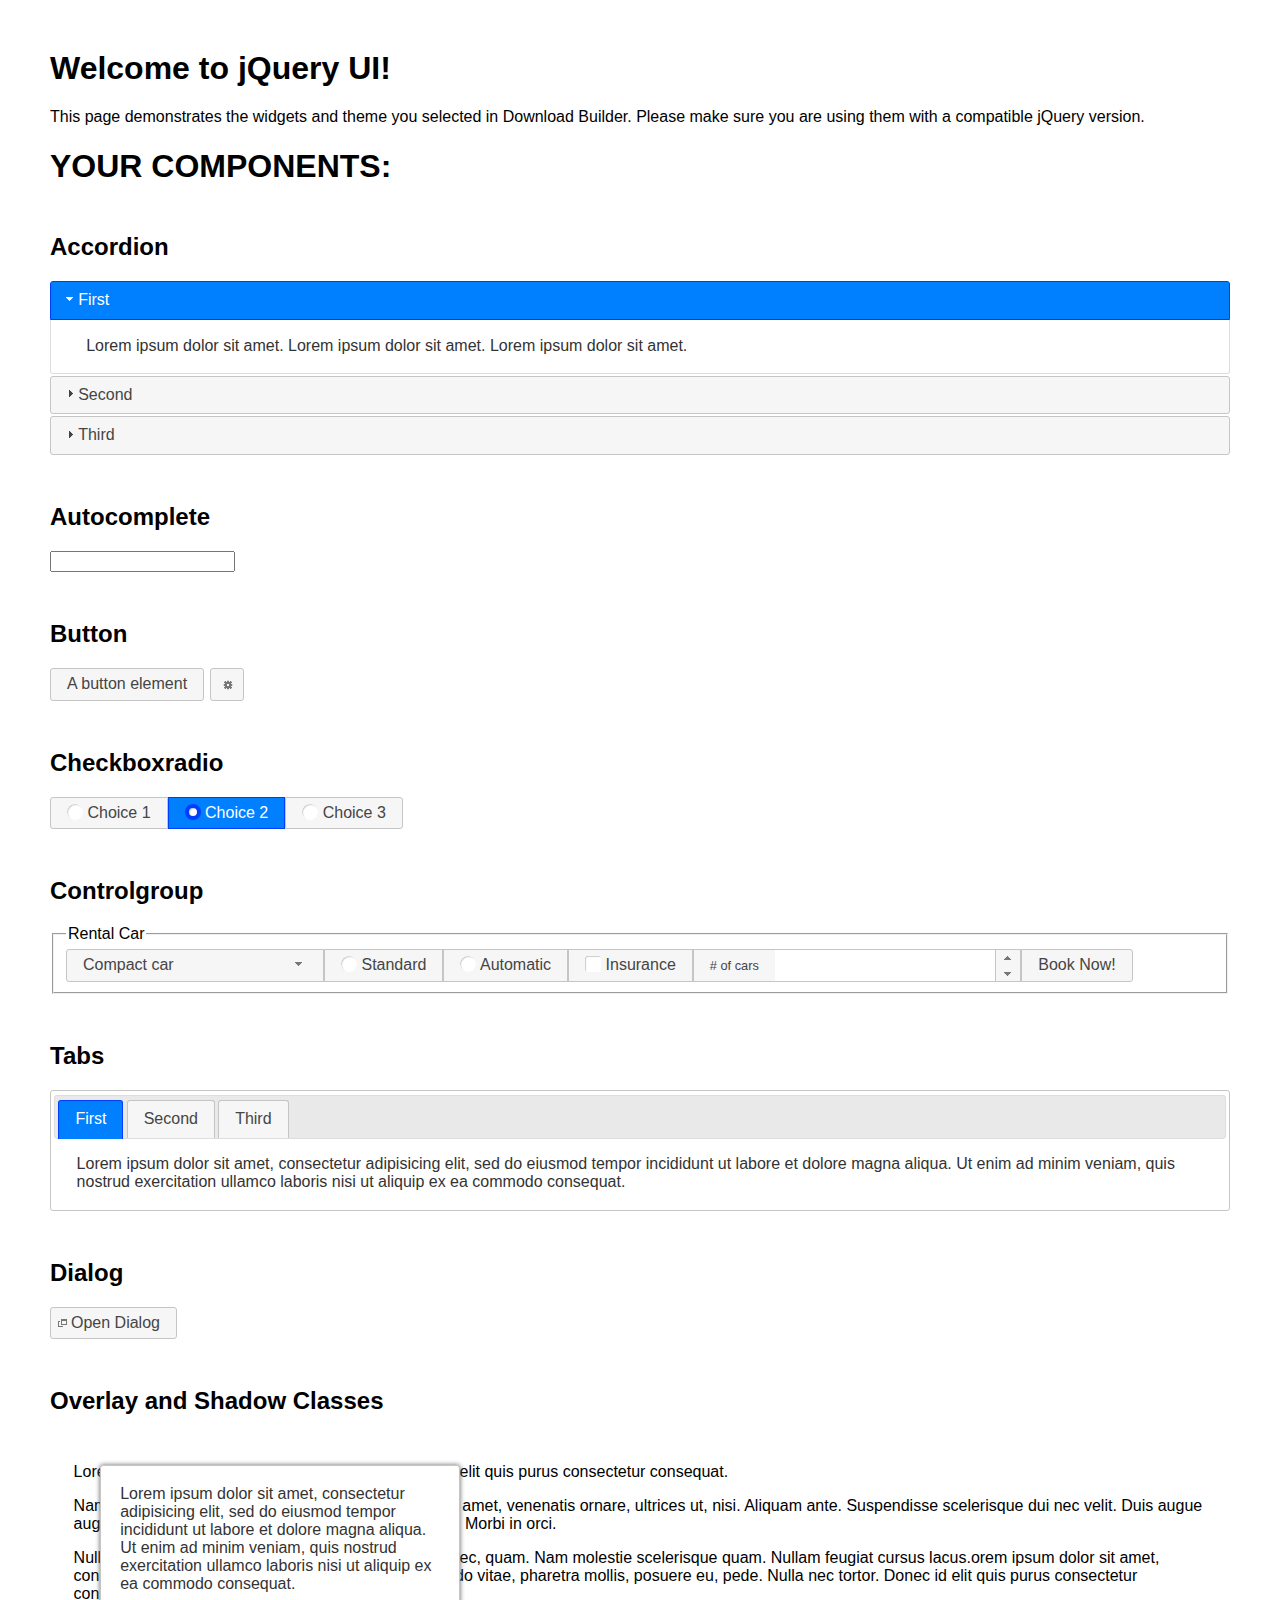
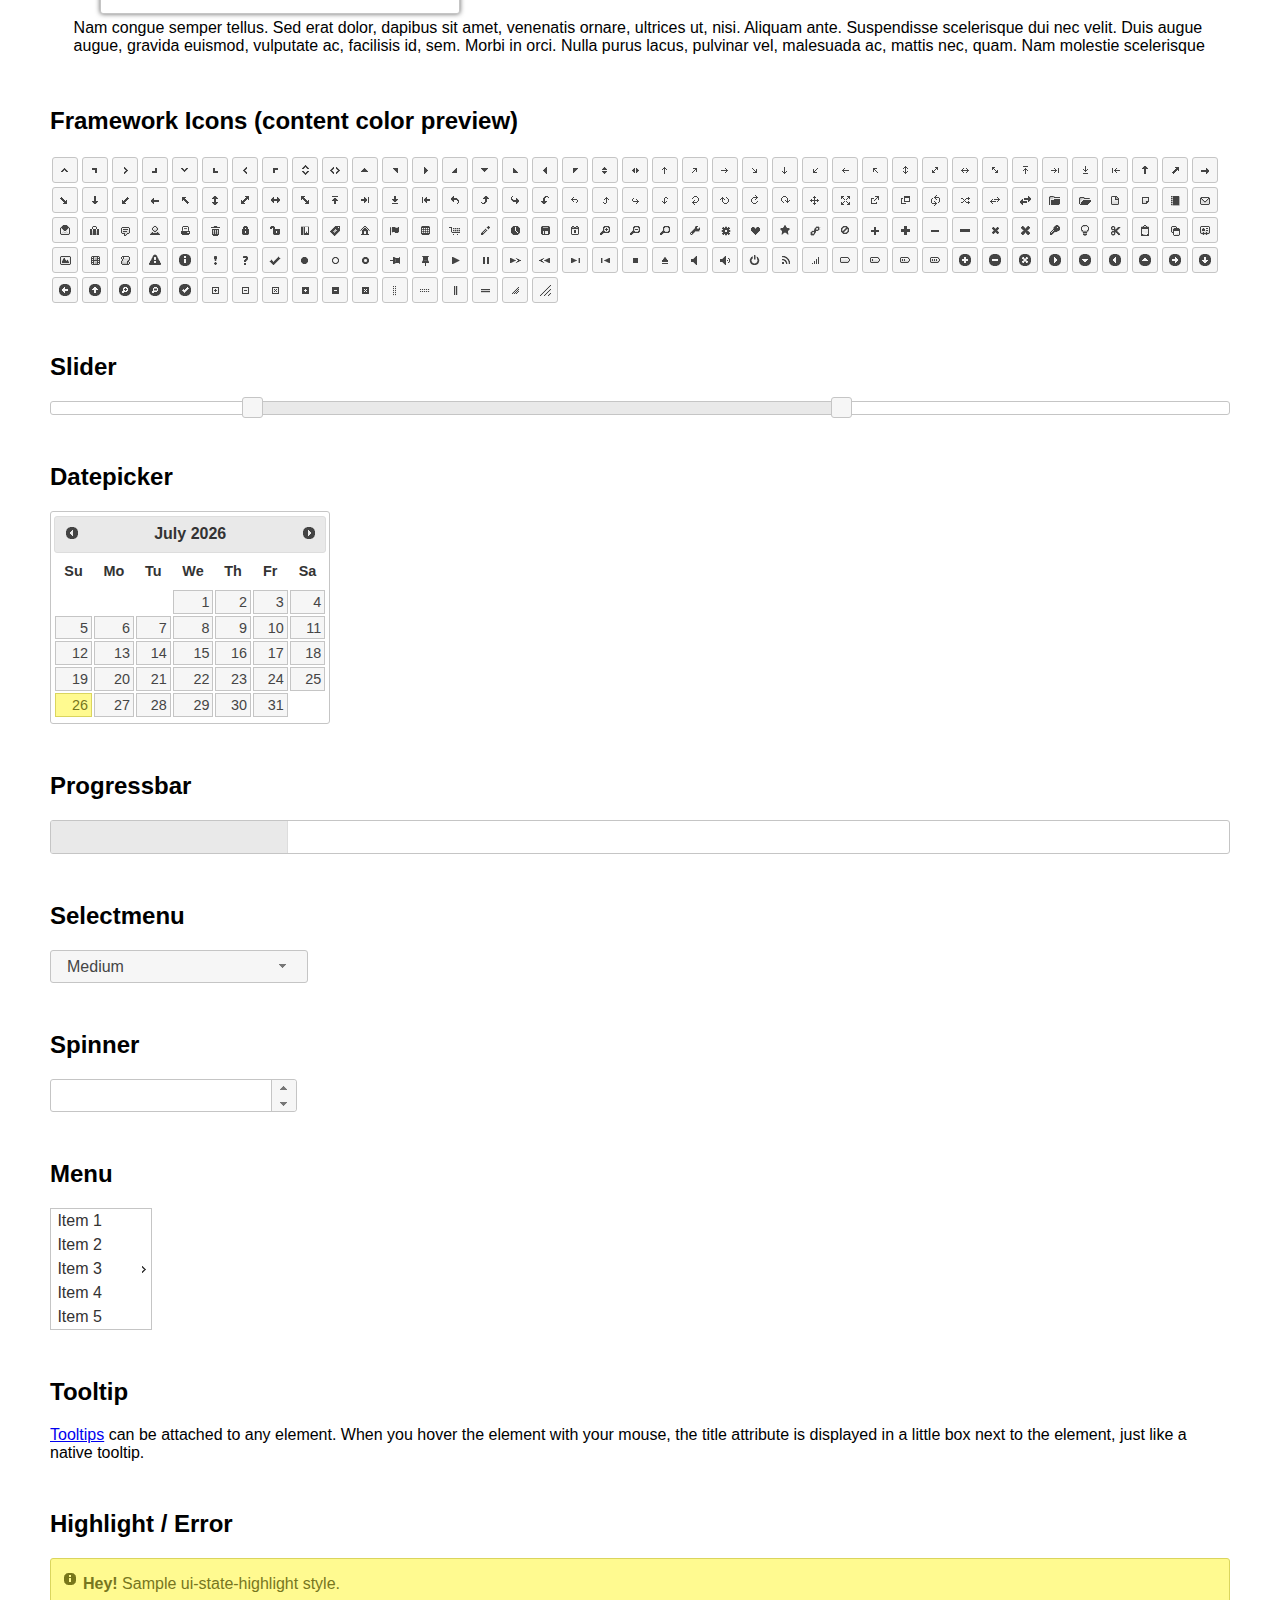
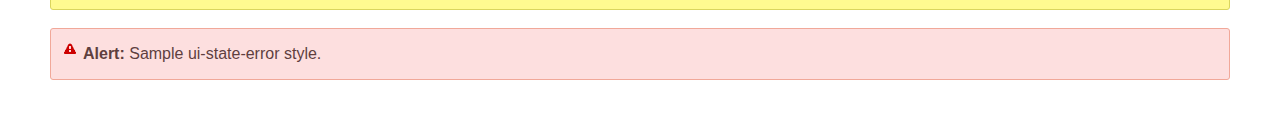
<file: vendor/jqueryui/index.html>
<!doctype html>
<html lang="us">
<head>
	<meta charset="utf-8">
	<title>jQuery UI Example Page</title>
	<link href="jquery-ui.css" rel="stylesheet">
	<style>
	body{
		font-family: "Trebuchet MS", sans-serif;
		margin: 50px;
	}
	.demoHeaders {
		margin-top: 2em;
	}
	#dialog-link {
		padding: .4em 1em .4em 20px;
		text-decoration: none;
		position: relative;
	}
	#dialog-link span.ui-icon {
		margin: 0 5px 0 0;
		position: absolute;
		left: .2em;
		top: 50%;
		margin-top: -8px;
	}
	#icons {
		margin: 0;
		padding: 0;
	}
	#icons li {
		margin: 2px;
		position: relative;
		padding: 4px 0;
		cursor: pointer;
		float: left;
		list-style: none;
	}
	#icons span.ui-icon {
		float: left;
		margin: 0 4px;
	}
	.fakewindowcontain .ui-widget-overlay {
		position: absolute;
	}
	select {
		width: 200px;
	}
	</style>
</head>
<body>

<h1>Welcome to jQuery UI!</h1>

<div class="ui-widget">
	<p>This page demonstrates the widgets and theme you selected in Download Builder. Please make sure you are using them with a compatible jQuery version.</p>
</div>

<h1>YOUR COMPONENTS:</h1>


<!-- Accordion -->
<h2 class="demoHeaders">Accordion</h2>
<div id="accordion">
	<h3>First</h3>
	<div>Lorem ipsum dolor sit amet. Lorem ipsum dolor sit amet. Lorem ipsum dolor sit amet.</div>
	<h3>Second</h3>
	<div>Phasellus mattis tincidunt nibh.</div>
	<h3>Third</h3>
	<div>Nam dui erat, auctor a, dignissim quis.</div>
</div>



<!-- Autocomplete -->
<h2 class="demoHeaders">Autocomplete</h2>
<div>
	<input id="autocomplete" title="type &quot;a&quot;">
</div>



<!-- Button -->
<h2 class="demoHeaders">Button</h2>
<button id="button">A button element</button>
<button id="button-icon">An icon-only button</button>



<!-- Checkboxradio -->
<h2 class="demoHeaders">Checkboxradio</h2>
<form style="margin-top: 1em;">
	<div id="radioset">
		<input type="radio" id="radio1" name="radio"><label for="radio1">Choice 1</label>
		<input type="radio" id="radio2" name="radio" checked="checked"><label for="radio2">Choice 2</label>
		<input type="radio" id="radio3" name="radio"><label for="radio3">Choice 3</label>
	</div>
</form>



<!-- Controlgroup -->
<h2 class="demoHeaders">Controlgroup</h2>
<fieldset>
	<legend>Rental Car</legend>
	<div id="controlgroup">
		<select id="car-type">
			<option>Compact car</option>
			<option>Midsize car</option>
			<option>Full size car</option>
			<option>SUV</option>
			<option>Luxury</option>
			<option>Truck</option>
			<option>Van</option>
		</select>
		<label for="transmission-standard">Standard</label>
		<input type="radio" name="transmission" id="transmission-standard">
		<label for="transmission-automatic">Automatic</label>
		<input type="radio" name="transmission" id="transmission-automatic">
		<label for="insurance">Insurance</label>
		<input type="checkbox" name="insurance" id="insurance">
		<label for="horizontal-spinner" class="ui-controlgroup-label"># of cars</label>
		<input id="horizontal-spinner" class="ui-spinner-input">
		<button>Book Now!</button>
	</div>
</fieldset>



<!-- Tabs -->
<h2 class="demoHeaders">Tabs</h2>
<div id="tabs">
	<ul>
		<li><a href="#tabs-1">First</a></li>
		<li><a href="#tabs-2">Second</a></li>
		<li><a href="#tabs-3">Third</a></li>
	</ul>
	<div id="tabs-1">Lorem ipsum dolor sit amet, consectetur adipisicing elit, sed do eiusmod tempor incididunt ut labore et dolore magna aliqua. Ut enim ad minim veniam, quis nostrud exercitation ullamco laboris nisi ut aliquip ex ea commodo consequat.</div>
	<div id="tabs-2">Phasellus mattis tincidunt nibh. Cras orci urna, blandit id, pretium vel, aliquet ornare, felis. Maecenas scelerisque sem non nisl. Fusce sed lorem in enim dictum bibendum.</div>
	<div id="tabs-3">Nam dui erat, auctor a, dignissim quis, sollicitudin eu, felis. Pellentesque nisi urna, interdum eget, sagittis et, consequat vestibulum, lacus. Mauris porttitor ullamcorper augue.</div>
</div>



<h2 class="demoHeaders">Dialog</h2>
<p>
	<button id="dialog-link" class="ui-button ui-corner-all ui-widget">
		<span class="ui-icon ui-icon-newwin"></span>Open Dialog
	</button>
</p>

<h2 class="demoHeaders">Overlay and Shadow Classes</h2>
<div style="position: relative; width: 96%; height: 200px; padding:1% 2%; overflow:hidden;" class="fakewindowcontain">
	<p>Lorem ipsum dolor sit amet,  Nulla nec tortor. Donec id elit quis purus consectetur consequat. </p><p>Nam congue semper tellus. Sed erat dolor, dapibus sit amet, venenatis ornare, ultrices ut, nisi. Aliquam ante. Suspendisse scelerisque dui nec velit. Duis augue augue, gravida euismod, vulputate ac, facilisis id, sem. Morbi in orci. </p><p>Nulla purus lacus, pulvinar vel, malesuada ac, mattis nec, quam. Nam molestie scelerisque quam. Nullam feugiat cursus lacus.orem ipsum dolor sit amet, consectetur adipiscing elit. Donec libero risus, commodo vitae, pharetra mollis, posuere eu, pede. Nulla nec tortor. Donec id elit quis purus consectetur consequat. </p><p>Nam congue semper tellus. Sed erat dolor, dapibus sit amet, venenatis ornare, ultrices ut, nisi. Aliquam ante. Suspendisse scelerisque dui nec velit. Duis augue augue, gravida euismod, vulputate ac, facilisis id, sem. Morbi in orci. Nulla purus lacus, pulvinar vel, malesuada ac, mattis nec, quam. Nam molestie scelerisque quam. </p><p>Nullam feugiat cursus lacus.orem ipsum dolor sit amet, consectetur adipiscing elit. Donec libero risus, commodo vitae, pharetra mollis, posuere eu, pede. Nulla nec tortor. Donec id elit quis purus consectetur consequat. Nam congue semper tellus. Sed erat dolor, dapibus sit amet, venenatis ornare, ultrices ut, nisi. Aliquam ante. </p><p>Suspendisse scelerisque dui nec velit. Duis augue augue, gravida euismod, vulputate ac, facilisis id, sem. Morbi in orci. Nulla purus lacus, pulvinar vel, malesuada ac, mattis nec, quam. Nam molestie scelerisque quam. Nullam feugiat cursus lacus.orem ipsum dolor sit amet, consectetur adipiscing elit. Donec libero risus, commodo vitae, pharetra mollis, posuere eu, pede. Nulla nec tortor. Donec id elit quis purus consectetur consequat. Nam congue semper tellus. Sed erat dolor, dapibus sit amet, venenatis ornare, ultrices ut, nisi. </p>

	<!-- ui-dialog -->
	<div class="ui-widget-overlay ui-front"></div>
	<div style="position: absolute; width: 320px; left: 50px; top: 30px; padding: 1.2em" class="ui-widget ui-front ui-widget-content ui-corner-all ui-widget-shadow">
		Lorem ipsum dolor sit amet, consectetur adipisicing elit, sed do eiusmod tempor incididunt ut labore et dolore magna aliqua. Ut enim ad minim veniam, quis nostrud exercitation ullamco laboris nisi ut aliquip ex ea commodo consequat.
	</div>

</div>

<!-- ui-dialog -->
<div id="dialog" title="Dialog Title">
	<p>Lorem ipsum dolor sit amet, consectetur adipisicing elit, sed do eiusmod tempor incididunt ut labore et dolore magna aliqua. Ut enim ad minim veniam, quis nostrud exercitation ullamco laboris nisi ut aliquip ex ea commodo consequat.</p>
</div>



<h2 class="demoHeaders">Framework Icons (content color preview)</h2>
<ul id="icons" class="ui-widget ui-helper-clearfix">
	<li class="ui-state-default ui-corner-all" title=".ui-icon-caret-1-n"><span class="ui-icon ui-icon-caret-1-n"></span></li>
	<li class="ui-state-default ui-corner-all" title=".ui-icon-caret-1-ne"><span class="ui-icon ui-icon-caret-1-ne"></span></li>
	<li class="ui-state-default ui-corner-all" title=".ui-icon-caret-1-e"><span class="ui-icon ui-icon-caret-1-e"></span></li>
	<li class="ui-state-default ui-corner-all" title=".ui-icon-caret-1-se"><span class="ui-icon ui-icon-caret-1-se"></span></li>
	<li class="ui-state-default ui-corner-all" title=".ui-icon-caret-1-s"><span class="ui-icon ui-icon-caret-1-s"></span></li>
	<li class="ui-state-default ui-corner-all" title=".ui-icon-caret-1-sw"><span class="ui-icon ui-icon-caret-1-sw"></span></li>
	<li class="ui-state-default ui-corner-all" title=".ui-icon-caret-1-w"><span class="ui-icon ui-icon-caret-1-w"></span></li>
	<li class="ui-state-default ui-corner-all" title=".ui-icon-caret-1-nw"><span class="ui-icon ui-icon-caret-1-nw"></span></li>
	<li class="ui-state-default ui-corner-all" title=".ui-icon-caret-2-n-s"><span class="ui-icon ui-icon-caret-2-n-s"></span></li>
	<li class="ui-state-default ui-corner-all" title=".ui-icon-caret-2-e-w"><span class="ui-icon ui-icon-caret-2-e-w"></span></li>
	<li class="ui-state-default ui-corner-all" title=".ui-icon-triangle-1-n"><span class="ui-icon ui-icon-triangle-1-n"></span></li>
	<li class="ui-state-default ui-corner-all" title=".ui-icon-triangle-1-ne"><span class="ui-icon ui-icon-triangle-1-ne"></span></li>
	<li class="ui-state-default ui-corner-all" title=".ui-icon-triangle-1-e"><span class="ui-icon ui-icon-triangle-1-e"></span></li>
	<li class="ui-state-default ui-corner-all" title=".ui-icon-triangle-1-se"><span class="ui-icon ui-icon-triangle-1-se"></span></li>
	<li class="ui-state-default ui-corner-all" title=".ui-icon-triangle-1-s"><span class="ui-icon ui-icon-triangle-1-s"></span></li>
	<li class="ui-state-default ui-corner-all" title=".ui-icon-triangle-1-sw"><span class="ui-icon ui-icon-triangle-1-sw"></span></li>
	<li class="ui-state-default ui-corner-all" title=".ui-icon-triangle-1-w"><span class="ui-icon ui-icon-triangle-1-w"></span></li>
	<li class="ui-state-default ui-corner-all" title=".ui-icon-triangle-1-nw"><span class="ui-icon ui-icon-triangle-1-nw"></span></li>
	<li class="ui-state-default ui-corner-all" title=".ui-icon-triangle-2-n-s"><span class="ui-icon ui-icon-triangle-2-n-s"></span></li>
	<li class="ui-state-default ui-corner-all" title=".ui-icon-triangle-2-e-w"><span class="ui-icon ui-icon-triangle-2-e-w"></span></li>
	<li class="ui-state-default ui-corner-all" title=".ui-icon-arrow-1-n"><span class="ui-icon ui-icon-arrow-1-n"></span></li>
	<li class="ui-state-default ui-corner-all" title=".ui-icon-arrow-1-ne"><span class="ui-icon ui-icon-arrow-1-ne"></span></li>
	<li class="ui-state-default ui-corner-all" title=".ui-icon-arrow-1-e"><span class="ui-icon ui-icon-arrow-1-e"></span></li>
	<li class="ui-state-default ui-corner-all" title=".ui-icon-arrow-1-se"><span class="ui-icon ui-icon-arrow-1-se"></span></li>
	<li class="ui-state-default ui-corner-all" title=".ui-icon-arrow-1-s"><span class="ui-icon ui-icon-arrow-1-s"></span></li>
	<li class="ui-state-default ui-corner-all" title=".ui-icon-arrow-1-sw"><span class="ui-icon ui-icon-arrow-1-sw"></span></li>
	<li class="ui-state-default ui-corner-all" title=".ui-icon-arrow-1-w"><span class="ui-icon ui-icon-arrow-1-w"></span></li>
	<li class="ui-state-default ui-corner-all" title=".ui-icon-arrow-1-nw"><span class="ui-icon ui-icon-arrow-1-nw"></span></li>
	<li class="ui-state-default ui-corner-all" title=".ui-icon-arrow-2-n-s"><span class="ui-icon ui-icon-arrow-2-n-s"></span></li>
	<li class="ui-state-default ui-corner-all" title=".ui-icon-arrow-2-ne-sw"><span class="ui-icon ui-icon-arrow-2-ne-sw"></span></li>
	<li class="ui-state-default ui-corner-all" title=".ui-icon-arrow-2-e-w"><span class="ui-icon ui-icon-arrow-2-e-w"></span></li>
	<li class="ui-state-default ui-corner-all" title=".ui-icon-arrow-2-se-nw"><span class="ui-icon ui-icon-arrow-2-se-nw"></span></li>
	<li class="ui-state-default ui-corner-all" title=".ui-icon-arrowstop-1-n"><span class="ui-icon ui-icon-arrowstop-1-n"></span></li>
	<li class="ui-state-default ui-corner-all" title=".ui-icon-arrowstop-1-e"><span class="ui-icon ui-icon-arrowstop-1-e"></span></li>
	<li class="ui-state-default ui-corner-all" title=".ui-icon-arrowstop-1-s"><span class="ui-icon ui-icon-arrowstop-1-s"></span></li>
	<li class="ui-state-default ui-corner-all" title=".ui-icon-arrowstop-1-w"><span class="ui-icon ui-icon-arrowstop-1-w"></span></li>
	<li class="ui-state-default ui-corner-all" title=".ui-icon-arrowthick-1-n"><span class="ui-icon ui-icon-arrowthick-1-n"></span></li>
	<li class="ui-state-default ui-corner-all" title=".ui-icon-arrowthick-1-ne"><span class="ui-icon ui-icon-arrowthick-1-ne"></span></li>
	<li class="ui-state-default ui-corner-all" title=".ui-icon-arrowthick-1-e"><span class="ui-icon ui-icon-arrowthick-1-e"></span></li>
	<li class="ui-state-default ui-corner-all" title=".ui-icon-arrowthick-1-se"><span class="ui-icon ui-icon-arrowthick-1-se"></span></li>
	<li class="ui-state-default ui-corner-all" title=".ui-icon-arrowthick-1-s"><span class="ui-icon ui-icon-arrowthick-1-s"></span></li>
	<li class="ui-state-default ui-corner-all" title=".ui-icon-arrowthick-1-sw"><span class="ui-icon ui-icon-arrowthick-1-sw"></span></li>
	<li class="ui-state-default ui-corner-all" title=".ui-icon-arrowthick-1-w"><span class="ui-icon ui-icon-arrowthick-1-w"></span></li>
	<li class="ui-state-default ui-corner-all" title=".ui-icon-arrowthick-1-nw"><span class="ui-icon ui-icon-arrowthick-1-nw"></span></li>
	<li class="ui-state-default ui-corner-all" title=".ui-icon-arrowthick-2-n-s"><span class="ui-icon ui-icon-arrowthick-2-n-s"></span></li>
	<li class="ui-state-default ui-corner-all" title=".ui-icon-arrowthick-2-ne-sw"><span class="ui-icon ui-icon-arrowthick-2-ne-sw"></span></li>
	<li class="ui-state-default ui-corner-all" title=".ui-icon-arrowthick-2-e-w"><span class="ui-icon ui-icon-arrowthick-2-e-w"></span></li>
	<li class="ui-state-default ui-corner-all" title=".ui-icon-arrowthick-2-se-nw"><span class="ui-icon ui-icon-arrowthick-2-se-nw"></span></li>
	<li class="ui-state-default ui-corner-all" title=".ui-icon-arrowthickstop-1-n"><span class="ui-icon ui-icon-arrowthickstop-1-n"></span></li>
	<li class="ui-state-default ui-corner-all" title=".ui-icon-arrowthickstop-1-e"><span class="ui-icon ui-icon-arrowthickstop-1-e"></span></li>
	<li class="ui-state-default ui-corner-all" title=".ui-icon-arrowthickstop-1-s"><span class="ui-icon ui-icon-arrowthickstop-1-s"></span></li>
	<li class="ui-state-default ui-corner-all" title=".ui-icon-arrowthickstop-1-w"><span class="ui-icon ui-icon-arrowthickstop-1-w"></span></li>
	<li class="ui-state-default ui-corner-all" title=".ui-icon-arrowreturnthick-1-w"><span class="ui-icon ui-icon-arrowreturnthick-1-w"></span></li>
	<li class="ui-state-default ui-corner-all" title=".ui-icon-arrowreturnthick-1-n"><span class="ui-icon ui-icon-arrowreturnthick-1-n"></span></li>
	<li class="ui-state-default ui-corner-all" title=".ui-icon-arrowreturnthick-1-e"><span class="ui-icon ui-icon-arrowreturnthick-1-e"></span></li>
	<li class="ui-state-default ui-corner-all" title=".ui-icon-arrowreturnthick-1-s"><span class="ui-icon ui-icon-arrowreturnthick-1-s"></span></li>
	<li class="ui-state-default ui-corner-all" title=".ui-icon-arrowreturn-1-w"><span class="ui-icon ui-icon-arrowreturn-1-w"></span></li>
	<li class="ui-state-default ui-corner-all" title=".ui-icon-arrowreturn-1-n"><span class="ui-icon ui-icon-arrowreturn-1-n"></span></li>
	<li class="ui-state-default ui-corner-all" title=".ui-icon-arrowreturn-1-e"><span class="ui-icon ui-icon-arrowreturn-1-e"></span></li>
	<li class="ui-state-default ui-corner-all" title=".ui-icon-arrowreturn-1-s"><span class="ui-icon ui-icon-arrowreturn-1-s"></span></li>
	<li class="ui-state-default ui-corner-all" title=".ui-icon-arrowrefresh-1-w"><span class="ui-icon ui-icon-arrowrefresh-1-w"></span></li>
	<li class="ui-state-default ui-corner-all" title=".ui-icon-arrowrefresh-1-n"><span class="ui-icon ui-icon-arrowrefresh-1-n"></span></li>
	<li class="ui-state-default ui-corner-all" title=".ui-icon-arrowrefresh-1-e"><span class="ui-icon ui-icon-arrowrefresh-1-e"></span></li>
	<li class="ui-state-default ui-corner-all" title=".ui-icon-arrowrefresh-1-s"><span class="ui-icon ui-icon-arrowrefresh-1-s"></span></li>
	<li class="ui-state-default ui-corner-all" title=".ui-icon-arrow-4"><span class="ui-icon ui-icon-arrow-4"></span></li>
	<li class="ui-state-default ui-corner-all" title=".ui-icon-arrow-4-diag"><span class="ui-icon ui-icon-arrow-4-diag"></span></li>
	<li class="ui-state-default ui-corner-all" title=".ui-icon-extlink"><span class="ui-icon ui-icon-extlink"></span></li>
	<li class="ui-state-default ui-corner-all" title=".ui-icon-newwin"><span class="ui-icon ui-icon-newwin"></span></li>
	<li class="ui-state-default ui-corner-all" title=".ui-icon-refresh"><span class="ui-icon ui-icon-refresh"></span></li>
	<li class="ui-state-default ui-corner-all" title=".ui-icon-shuffle"><span class="ui-icon ui-icon-shuffle"></span></li>
	<li class="ui-state-default ui-corner-all" title=".ui-icon-transfer-e-w"><span class="ui-icon ui-icon-transfer-e-w"></span></li>
	<li class="ui-state-default ui-corner-all" title=".ui-icon-transferthick-e-w"><span class="ui-icon ui-icon-transferthick-e-w"></span></li>
	<li class="ui-state-default ui-corner-all" title=".ui-icon-folder-collapsed"><span class="ui-icon ui-icon-folder-collapsed"></span></li>
	<li class="ui-state-default ui-corner-all" title=".ui-icon-folder-open"><span class="ui-icon ui-icon-folder-open"></span></li>
	<li class="ui-state-default ui-corner-all" title=".ui-icon-document"><span class="ui-icon ui-icon-document"></span></li>
	<li class="ui-state-default ui-corner-all" title=".ui-icon-document-b"><span class="ui-icon ui-icon-document-b"></span></li>
	<li class="ui-state-default ui-corner-all" title=".ui-icon-note"><span class="ui-icon ui-icon-note"></span></li>
	<li class="ui-state-default ui-corner-all" title=".ui-icon-mail-closed"><span class="ui-icon ui-icon-mail-closed"></span></li>
	<li class="ui-state-default ui-corner-all" title=".ui-icon-mail-open"><span class="ui-icon ui-icon-mail-open"></span></li>
	<li class="ui-state-default ui-corner-all" title=".ui-icon-suitcase"><span class="ui-icon ui-icon-suitcase"></span></li>
	<li class="ui-state-default ui-corner-all" title=".ui-icon-comment"><span class="ui-icon ui-icon-comment"></span></li>
	<li class="ui-state-default ui-corner-all" title=".ui-icon-person"><span class="ui-icon ui-icon-person"></span></li>
	<li class="ui-state-default ui-corner-all" title=".ui-icon-print"><span class="ui-icon ui-icon-print"></span></li>
	<li class="ui-state-default ui-corner-all" title=".ui-icon-trash"><span class="ui-icon ui-icon-trash"></span></li>
	<li class="ui-state-default ui-corner-all" title=".ui-icon-locked"><span class="ui-icon ui-icon-locked"></span></li>
	<li class="ui-state-default ui-corner-all" title=".ui-icon-unlocked"><span class="ui-icon ui-icon-unlocked"></span></li>
	<li class="ui-state-default ui-corner-all" title=".ui-icon-bookmark"><span class="ui-icon ui-icon-bookmark"></span></li>
	<li class="ui-state-default ui-corner-all" title=".ui-icon-tag"><span class="ui-icon ui-icon-tag"></span></li>
	<li class="ui-state-default ui-corner-all" title=".ui-icon-home"><span class="ui-icon ui-icon-home"></span></li>
	<li class="ui-state-default ui-corner-all" title=".ui-icon-flag"><span class="ui-icon ui-icon-flag"></span></li>
	<li class="ui-state-default ui-corner-all" title=".ui-icon-calculator"><span class="ui-icon ui-icon-calculator"></span></li>
	<li class="ui-state-default ui-corner-all" title=".ui-icon-cart"><span class="ui-icon ui-icon-cart"></span></li>
	<li class="ui-state-default ui-corner-all" title=".ui-icon-pencil"><span class="ui-icon ui-icon-pencil"></span></li>
	<li class="ui-state-default ui-corner-all" title=".ui-icon-clock"><span class="ui-icon ui-icon-clock"></span></li>
	<li class="ui-state-default ui-corner-all" title=".ui-icon-disk"><span class="ui-icon ui-icon-disk"></span></li>
	<li class="ui-state-default ui-corner-all" title=".ui-icon-calendar"><span class="ui-icon ui-icon-calendar"></span></li>
	<li class="ui-state-default ui-corner-all" title=".ui-icon-zoomin"><span class="ui-icon ui-icon-zoomin"></span></li>
	<li class="ui-state-default ui-corner-all" title=".ui-icon-zoomout"><span class="ui-icon ui-icon-zoomout"></span></li>
	<li class="ui-state-default ui-corner-all" title=".ui-icon-search"><span class="ui-icon ui-icon-search"></span></li>
	<li class="ui-state-default ui-corner-all" title=".ui-icon-wrench"><span class="ui-icon ui-icon-wrench"></span></li>
	<li class="ui-state-default ui-corner-all" title=".ui-icon-gear"><span class="ui-icon ui-icon-gear"></span></li>
	<li class="ui-state-default ui-corner-all" title=".ui-icon-heart"><span class="ui-icon ui-icon-heart"></span></li>
	<li class="ui-state-default ui-corner-all" title=".ui-icon-star"><span class="ui-icon ui-icon-star"></span></li>
	<li class="ui-state-default ui-corner-all" title=".ui-icon-link"><span class="ui-icon ui-icon-link"></span></li>
	<li class="ui-state-default ui-corner-all" title=".ui-icon-cancel"><span class="ui-icon ui-icon-cancel"></span></li>
	<li class="ui-state-default ui-corner-all" title=".ui-icon-plus"><span class="ui-icon ui-icon-plus"></span></li>
	<li class="ui-state-default ui-corner-all" title=".ui-icon-plusthick"><span class="ui-icon ui-icon-plusthick"></span></li>
	<li class="ui-state-default ui-corner-all" title=".ui-icon-minus"><span class="ui-icon ui-icon-minus"></span></li>
	<li class="ui-state-default ui-corner-all" title=".ui-icon-minusthick"><span class="ui-icon ui-icon-minusthick"></span></li>
	<li class="ui-state-default ui-corner-all" title=".ui-icon-close"><span class="ui-icon ui-icon-close"></span></li>
	<li class="ui-state-default ui-corner-all" title=".ui-icon-closethick"><span class="ui-icon ui-icon-closethick"></span></li>
	<li class="ui-state-default ui-corner-all" title=".ui-icon-key"><span class="ui-icon ui-icon-key"></span></li>
	<li class="ui-state-default ui-corner-all" title=".ui-icon-lightbulb"><span class="ui-icon ui-icon-lightbulb"></span></li>
	<li class="ui-state-default ui-corner-all" title=".ui-icon-scissors"><span class="ui-icon ui-icon-scissors"></span></li>
	<li class="ui-state-default ui-corner-all" title=".ui-icon-clipboard"><span class="ui-icon ui-icon-clipboard"></span></li>
	<li class="ui-state-default ui-corner-all" title=".ui-icon-copy"><span class="ui-icon ui-icon-copy"></span></li>
	<li class="ui-state-default ui-corner-all" title=".ui-icon-contact"><span class="ui-icon ui-icon-contact"></span></li>
	<li class="ui-state-default ui-corner-all" title=".ui-icon-image"><span class="ui-icon ui-icon-image"></span></li>
	<li class="ui-state-default ui-corner-all" title=".ui-icon-video"><span class="ui-icon ui-icon-video"></span></li>
	<li class="ui-state-default ui-corner-all" title=".ui-icon-script"><span class="ui-icon ui-icon-script"></span></li>
	<li class="ui-state-default ui-corner-all" title=".ui-icon-alert"><span class="ui-icon ui-icon-alert"></span></li>
	<li class="ui-state-default ui-corner-all" title=".ui-icon-info"><span class="ui-icon ui-icon-info"></span></li>
	<li class="ui-state-default ui-corner-all" title=".ui-icon-notice"><span class="ui-icon ui-icon-notice"></span></li>
	<li class="ui-state-default ui-corner-all" title=".ui-icon-help"><span class="ui-icon ui-icon-help"></span></li>
	<li class="ui-state-default ui-corner-all" title=".ui-icon-check"><span class="ui-icon ui-icon-check"></span></li>
	<li class="ui-state-default ui-corner-all" title=".ui-icon-bullet"><span class="ui-icon ui-icon-bullet"></span></li>
	<li class="ui-state-default ui-corner-all" title=".ui-icon-radio-off"><span class="ui-icon ui-icon-radio-off"></span></li>
	<li class="ui-state-default ui-corner-all" title=".ui-icon-radio-on"><span class="ui-icon ui-icon-radio-on"></span></li>
	<li class="ui-state-default ui-corner-all" title=".ui-icon-pin-w"><span class="ui-icon ui-icon-pin-w"></span></li>
	<li class="ui-state-default ui-corner-all" title=".ui-icon-pin-s"><span class="ui-icon ui-icon-pin-s"></span></li>
	<li class="ui-state-default ui-corner-all" title=".ui-icon-play"><span class="ui-icon ui-icon-play"></span></li>
	<li class="ui-state-default ui-corner-all" title=".ui-icon-pause"><span class="ui-icon ui-icon-pause"></span></li>
	<li class="ui-state-default ui-corner-all" title=".ui-icon-seek-next"><span class="ui-icon ui-icon-seek-next"></span></li>
	<li class="ui-state-default ui-corner-all" title=".ui-icon-seek-prev"><span class="ui-icon ui-icon-seek-prev"></span></li>
	<li class="ui-state-default ui-corner-all" title=".ui-icon-seek-end"><span class="ui-icon ui-icon-seek-end"></span></li>
	<li class="ui-state-default ui-corner-all" title=".ui-icon-seek-first"><span class="ui-icon ui-icon-seek-first"></span></li>
	<li class="ui-state-default ui-corner-all" title=".ui-icon-stop"><span class="ui-icon ui-icon-stop"></span></li>
	<li class="ui-state-default ui-corner-all" title=".ui-icon-eject"><span class="ui-icon ui-icon-eject"></span></li>
	<li class="ui-state-default ui-corner-all" title=".ui-icon-volume-off"><span class="ui-icon ui-icon-volume-off"></span></li>
	<li class="ui-state-default ui-corner-all" title=".ui-icon-volume-on"><span class="ui-icon ui-icon-volume-on"></span></li>
	<li class="ui-state-default ui-corner-all" title=".ui-icon-power"><span class="ui-icon ui-icon-power"></span></li>
	<li class="ui-state-default ui-corner-all" title=".ui-icon-signal-diag"><span class="ui-icon ui-icon-signal-diag"></span></li>
	<li class="ui-state-default ui-corner-all" title=".ui-icon-signal"><span class="ui-icon ui-icon-signal"></span></li>
	<li class="ui-state-default ui-corner-all" title=".ui-icon-battery-0"><span class="ui-icon ui-icon-battery-0"></span></li>
	<li class="ui-state-default ui-corner-all" title=".ui-icon-battery-1"><span class="ui-icon ui-icon-battery-1"></span></li>
	<li class="ui-state-default ui-corner-all" title=".ui-icon-battery-2"><span class="ui-icon ui-icon-battery-2"></span></li>
	<li class="ui-state-default ui-corner-all" title=".ui-icon-battery-3"><span class="ui-icon ui-icon-battery-3"></span></li>
	<li class="ui-state-default ui-corner-all" title=".ui-icon-circle-plus"><span class="ui-icon ui-icon-circle-plus"></span></li>
	<li class="ui-state-default ui-corner-all" title=".ui-icon-circle-minus"><span class="ui-icon ui-icon-circle-minus"></span></li>
	<li class="ui-state-default ui-corner-all" title=".ui-icon-circle-close"><span class="ui-icon ui-icon-circle-close"></span></li>
	<li class="ui-state-default ui-corner-all" title=".ui-icon-circle-triangle-e"><span class="ui-icon ui-icon-circle-triangle-e"></span></li>
	<li class="ui-state-default ui-corner-all" title=".ui-icon-circle-triangle-s"><span class="ui-icon ui-icon-circle-triangle-s"></span></li>
	<li class="ui-state-default ui-corner-all" title=".ui-icon-circle-triangle-w"><span class="ui-icon ui-icon-circle-triangle-w"></span></li>
	<li class="ui-state-default ui-corner-all" title=".ui-icon-circle-triangle-n"><span class="ui-icon ui-icon-circle-triangle-n"></span></li>
	<li class="ui-state-default ui-corner-all" title=".ui-icon-circle-arrow-e"><span class="ui-icon ui-icon-circle-arrow-e"></span></li>
	<li class="ui-state-default ui-corner-all" title=".ui-icon-circle-arrow-s"><span class="ui-icon ui-icon-circle-arrow-s"></span></li>
	<li class="ui-state-default ui-corner-all" title=".ui-icon-circle-arrow-w"><span class="ui-icon ui-icon-circle-arrow-w"></span></li>
	<li class="ui-state-default ui-corner-all" title=".ui-icon-circle-arrow-n"><span class="ui-icon ui-icon-circle-arrow-n"></span></li>
	<li class="ui-state-default ui-corner-all" title=".ui-icon-circle-zoomin"><span class="ui-icon ui-icon-circle-zoomin"></span></li>
	<li class="ui-state-default ui-corner-all" title=".ui-icon-circle-zoomout"><span class="ui-icon ui-icon-circle-zoomout"></span></li>
	<li class="ui-state-default ui-corner-all" title=".ui-icon-circle-check"><span class="ui-icon ui-icon-circle-check"></span></li>
	<li class="ui-state-default ui-corner-all" title=".ui-icon-circlesmall-plus"><span class="ui-icon ui-icon-circlesmall-plus"></span></li>
	<li class="ui-state-default ui-corner-all" title=".ui-icon-circlesmall-minus"><span class="ui-icon ui-icon-circlesmall-minus"></span></li>
	<li class="ui-state-default ui-corner-all" title=".ui-icon-circlesmall-close"><span class="ui-icon ui-icon-circlesmall-close"></span></li>
	<li class="ui-state-default ui-corner-all" title=".ui-icon-squaresmall-plus"><span class="ui-icon ui-icon-squaresmall-plus"></span></li>
	<li class="ui-state-default ui-corner-all" title=".ui-icon-squaresmall-minus"><span class="ui-icon ui-icon-squaresmall-minus"></span></li>
	<li class="ui-state-default ui-corner-all" title=".ui-icon-squaresmall-close"><span class="ui-icon ui-icon-squaresmall-close"></span></li>
	<li class="ui-state-default ui-corner-all" title=".ui-icon-grip-dotted-vertical"><span class="ui-icon ui-icon-grip-dotted-vertical"></span></li>
	<li class="ui-state-default ui-corner-all" title=".ui-icon-grip-dotted-horizontal"><span class="ui-icon ui-icon-grip-dotted-horizontal"></span></li>
	<li class="ui-state-default ui-corner-all" title=".ui-icon-grip-solid-vertical"><span class="ui-icon ui-icon-grip-solid-vertical"></span></li>
	<li class="ui-state-default ui-corner-all" title=".ui-icon-grip-solid-horizontal"><span class="ui-icon ui-icon-grip-solid-horizontal"></span></li>
	<li class="ui-state-default ui-corner-all" title=".ui-icon-gripsmall-diagonal-se"><span class="ui-icon ui-icon-gripsmall-diagonal-se"></span></li>
	<li class="ui-state-default ui-corner-all" title=".ui-icon-grip-diagonal-se"><span class="ui-icon ui-icon-grip-diagonal-se"></span></li>
</ul>


<!-- Slider -->
<h2 class="demoHeaders">Slider</h2>
<div id="slider"></div>



<!-- Datepicker -->
<h2 class="demoHeaders">Datepicker</h2>
<div id="datepicker"></div>



<!-- Progressbar -->
<h2 class="demoHeaders">Progressbar</h2>
<div id="progressbar"></div>



<!-- Progressbar -->
<h2 class="demoHeaders">Selectmenu</h2>
<select id="selectmenu">
	<option>Slower</option>
	<option>Slow</option>
	<option selected="selected">Medium</option>
	<option>Fast</option>
	<option>Faster</option>
</select>



<!-- Spinner -->
<h2 class="demoHeaders">Spinner</h2>
<input id="spinner">



<!-- Menu -->
<h2 class="demoHeaders">Menu</h2>
<ul style="width:100px;" id="menu">
	<li><div>Item 1</div></li>
	<li><div>Item 2</div></li>
	<li><div>Item 3</div>
		<ul>
			<li><div>Item 3-1</div></li>
			<li><div>Item 3-2</div></li>
			<li><div>Item 3-3</div></li>
			<li><div>Item 3-4</div></li>
			<li><div>Item 3-5</div></li>
		</ul>
	</li>
	<li><div>Item 4</div></li>
	<li><div>Item 5</div></li>
</ul>



<!-- Tooltip -->
<h2 class="demoHeaders">Tooltip</h2>
<p id="tooltip">
	<a href="#" title="That&apos;s what this widget is">Tooltips</a> can be attached to any element. When you hover
the element with your mouse, the title attribute is displayed in a little box next to the element, just like a native tooltip.
</p>


<!-- Highlight / Error -->
<h2 class="demoHeaders">Highlight / Error</h2>
<div class="ui-widget">
	<div class="ui-state-highlight ui-corner-all" style="margin-top: 20px; padding: 0 .7em;">
		<p><span class="ui-icon ui-icon-info" style="float: left; margin-right: .3em;"></span>
		<strong>Hey!</strong> Sample ui-state-highlight style.</p>
	</div>
</div>
<br>
<div class="ui-widget">
	<div class="ui-state-error ui-corner-all" style="padding: 0 .7em;">
		<p><span class="ui-icon ui-icon-alert" style="float: left; margin-right: .3em;"></span>
		<strong>Alert:</strong> Sample ui-state-error style.</p>
	</div>
</div>

<script src="external/jquery/jquery.js"></script>
<script src="jquery-ui.js"></script>
<script>

$( "#accordion" ).accordion();



var availableTags = [
	"ActionScript",
	"AppleScript",
	"Asp",
	"BASIC",
	"C",
	"C++",
	"Clojure",
	"COBOL",
	"ColdFusion",
	"Erlang",
	"Fortran",
	"Groovy",
	"Haskell",
	"Java",
	"JavaScript",
	"Lisp",
	"Perl",
	"PHP",
	"Python",
	"Ruby",
	"Scala",
	"Scheme"
];
$( "#autocomplete" ).autocomplete({
	source: availableTags
});



$( "#button" ).button();
$( "#button-icon" ).button({
	icon: "ui-icon-gear",
	showLabel: false
});



$( "#radioset" ).buttonset();



$( "#controlgroup" ).controlgroup();



$( "#tabs" ).tabs();



$( "#dialog" ).dialog({
	autoOpen: false,
	width: 400,
	buttons: [
		{
			text: "Ok",
			click: function() {
				$( this ).dialog( "close" );
			}
		},
		{
			text: "Cancel",
			click: function() {
				$( this ).dialog( "close" );
			}
		}
	]
});

// Link to open the dialog
$( "#dialog-link" ).click(function( event ) {
	$( "#dialog" ).dialog( "open" );
	event.preventDefault();
});



$( "#datepicker" ).datepicker({
	inline: true
});



$( "#slider" ).slider({
	range: true,
	values: [ 17, 67 ]
});



$( "#progressbar" ).progressbar({
	value: 20
});



$( "#spinner" ).spinner();



$( "#menu" ).menu();



$( "#tooltip" ).tooltip();



$( "#selectmenu" ).selectmenu();


// Hover states on the static widgets
$( "#dialog-link, #icons li" ).hover(
	function() {
		$( this ).addClass( "ui-state-hover" );
	},
	function() {
		$( this ).removeClass( "ui-state-hover" );
	}
);
</script>
</body>
</html>
</file>
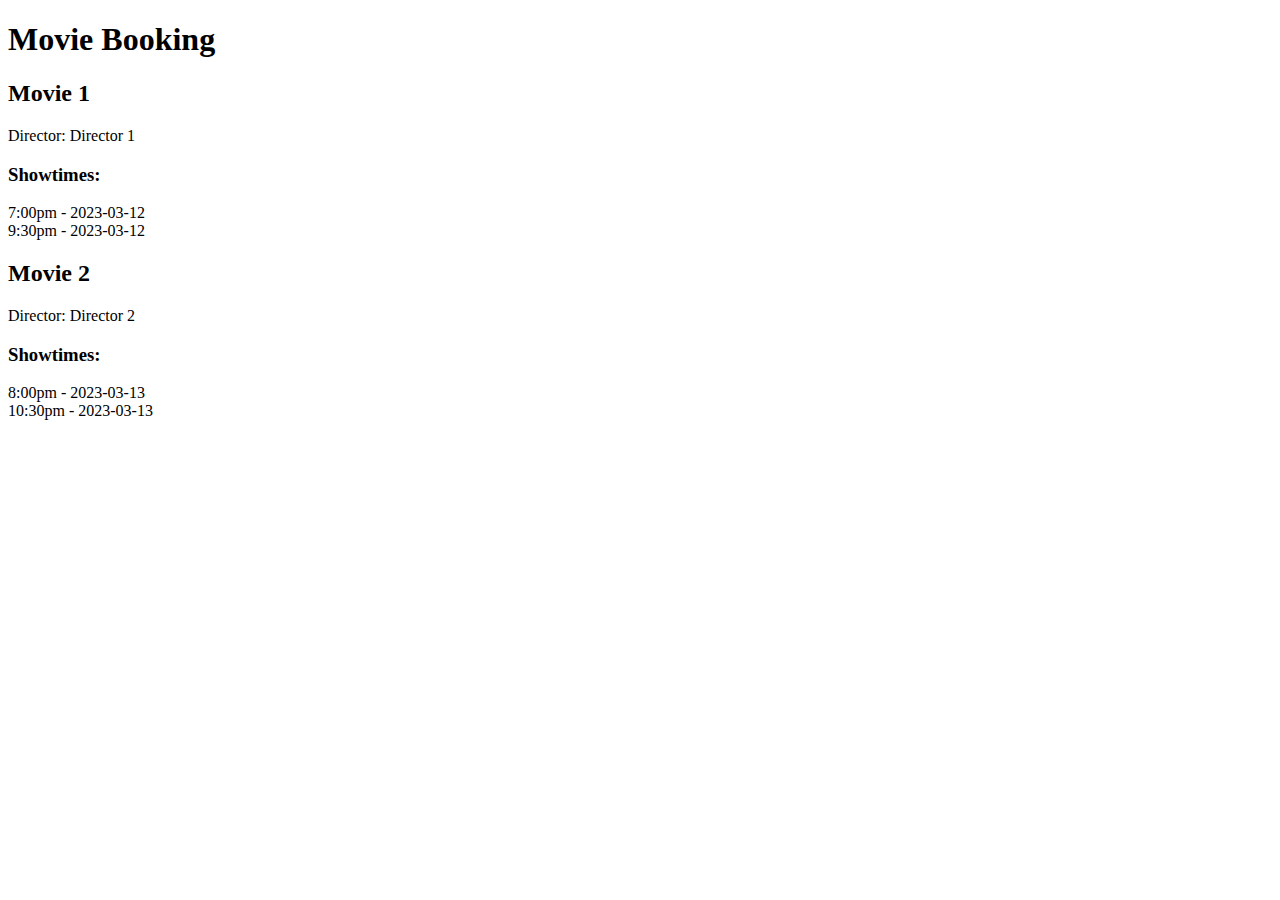
<file: e.html>
<!DOCTYPE html>
<html>
  <head>
    <meta charset="UTF-8" />
    <title>Movie Booking</title>
  </head>
  <body>
    <h1>Movie Booking</h1>
    <div id="movies"></div>
    <script src="movie-booking.js"></script>
  </body>
</html>
</file>
